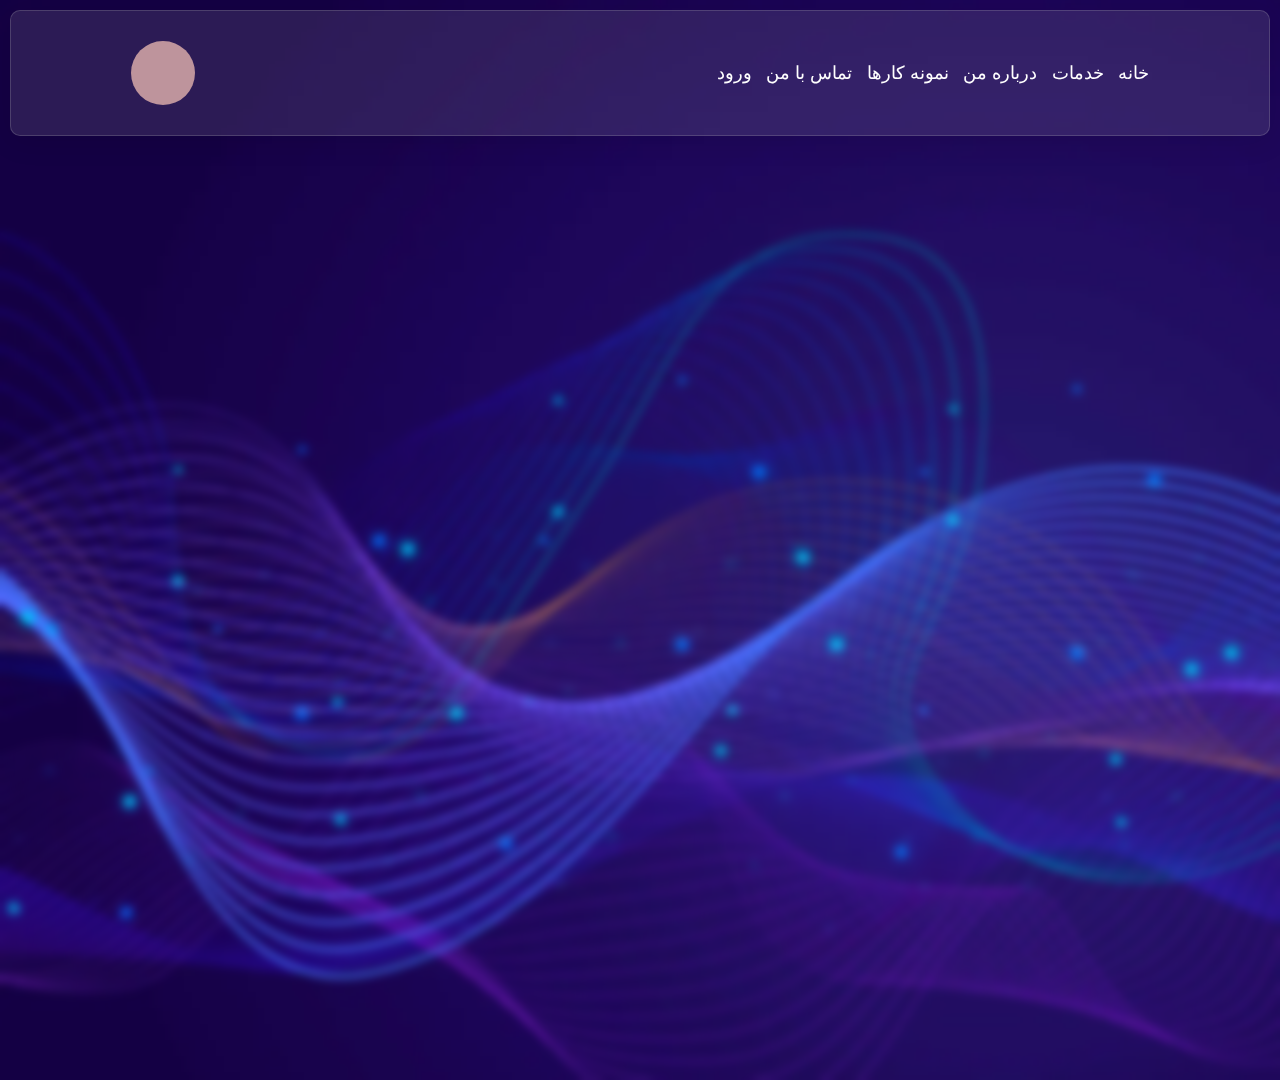
<file: index.html>
<!DOCTYPE html>
<html lang="fa" dir="rtl">
    <head>
        <meta charset="UTF-8" />
        <meta name="viewport" content="width=device-width, initial-scale=1.0" />
        <title>منو افقی</title>
        <link rel="stylesheet" href="style.css" />
    </head>
    <body>
        <header>
            <div class="navbar">
                <a href="#">خانه</a>
                <a href="#">خدمات</a>
                <a href="#">درباره من</a>
                <a href="#">نمونه کارها</a>
                <a href="#">تماس با من</a>
                <a href="/login">ورود</a>
            </div>
            <a href="#" class="logo"></a>
        </header>
    </body>
</html>
</file>
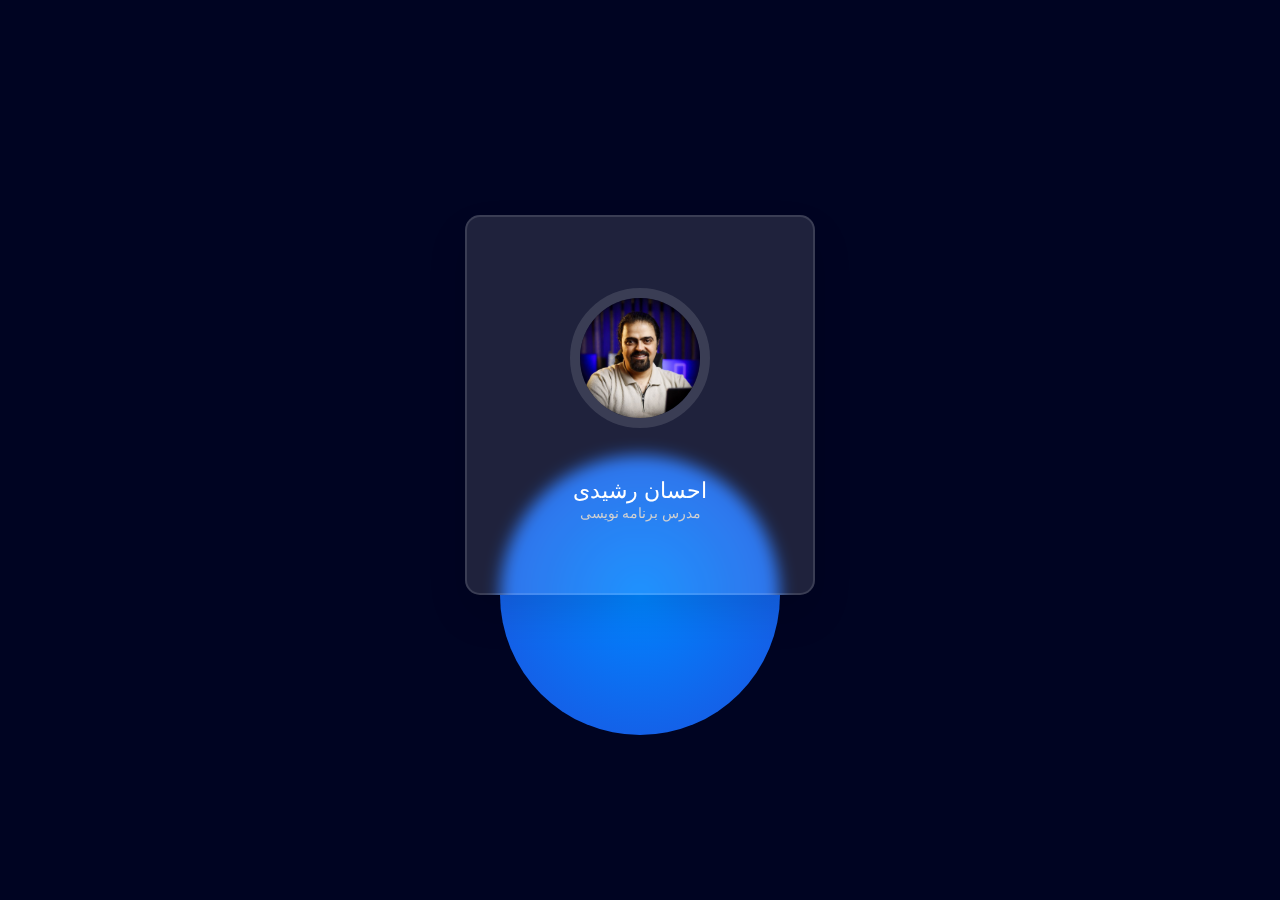
<file: 3d-card/index.html>
<!DOCTYPE html>
<html lang="en">
    <head>
        <meta name="viewport" content="width=device-width, initial-scale=1.0" />
        <title>Glassmorphism Flip Card</title>
        <!-- Font Awesome CDN -->
        <link rel="stylesheet" href="https://cdnjs.cloudflare.com/ajax/libs/font-awesome/5.15.4/css/all.min.css" />
        <!-- Google Fonts -->
        <link href="https://fonts.googleapis.com/css2?family=Poppins:wght@300;500&display=swap" rel="stylesheet" />
        <!-- Stylesheet -->
        <link rel="stylesheet" href="index.css" />
    </head>
    <body>
        <div class="container">
            <div class="card">
                <div class="front">
                    <img src="img/me.jpg" />
                    <div class="details">
                        <h2>احسان رشیدی</h2>
                        <span>مدرس برنامه نویسی</span>
                    </div>
                </div>
                <div class="back">
                    <a href="#" class="icon">
                        <i class="fab fa-instagram"></i>
                    </a>
                    <a href="#" class="icon">
                        <i class="fab fa-facebook-f"></i>
                    </a>
                    <a href="#" class="icon">
                        <i class="fab fa-twitter"></i>
                    </a>
                </div>
            </div>
        </div>
    </body>
</html>
</file>
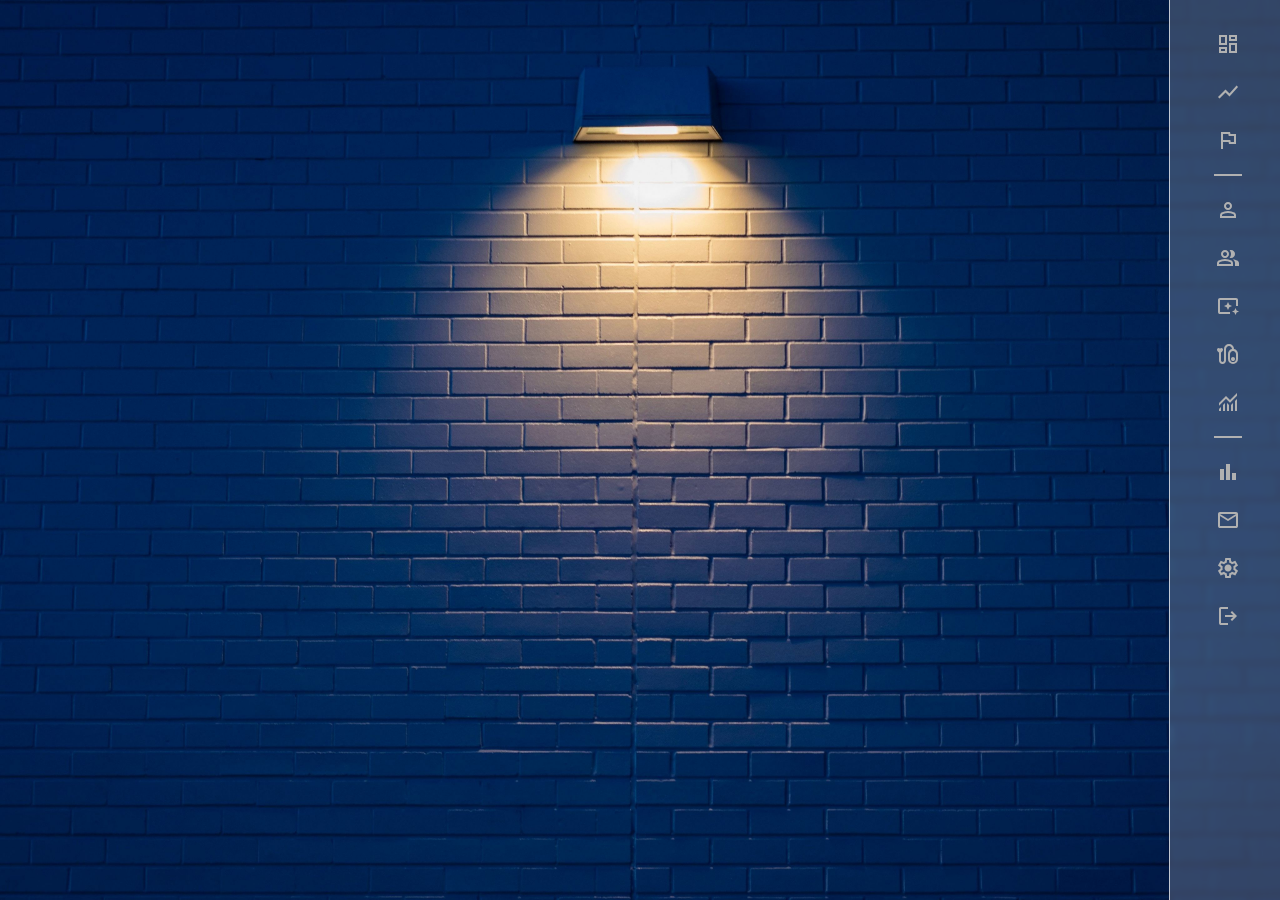
<file: dashboard/index.html>
<!DOCTYPE html>
<html lang="fa" dir="rtl">
    <head>
        <title>منوی عمودی</title>
        <meta charset="UTF-8" />
        <meta name="viewport" content="width=device-width, initial-scale=1.0" />
        <link
            rel="stylesheet"
            href="https://fonts.googleapis.com/css2?family=Material+Symbols+Outlined:opsz,wght,FILL,GRAD@20..48,100..700,0..1,-50..200" />
        <link rel="stylesheet" href="dashboard.css" />
    </head>
    <body>
        <aside class="sidebar">
            <ul class="links">
                <h4>منوی اصلی</h4>
                <li>
                    <span class="material-symbols-outlined">dashboard</span>
                    <a href="#">داشبورد</a>
                </li>
                <li>
                    <span class="material-symbols-outlined">show_chart</span>
                    <a href="#">درآمد</a>
                </li>
                <li>
                    <span class="material-symbols-outlined">flag</span>
                    <a href="#">گزارش‌ها</a>
                </li>
                <hr />
                <h4>پیشرفته</h4>
                <li>
                    <span class="material-symbols-outlined">person</span>
                    <a href="#">طراح</a>
                </li>
                <li>
                    <span class="material-symbols-outlined">group</span>
                    <a href="#">توسعه‌دهنده</a>
                </li>
                <li>
                    <span class="material-symbols-outlined">ambient_screen</span>
                    <a href="#">ساخت جادویی</a>
                </li>
                <li>
                    <span class="material-symbols-outlined">pacemaker</span>
                    <a href="#">سازنده تم</a>
                </li>
                <li>
                    <span class="material-symbols-outlined">monitoring</span>
                    <a href="#">تحلیل‌گر</a>
                </li>
                <hr />
                <h4>حساب کاربری</h4>
                <li>
                    <span class="material-symbols-outlined">bar_chart</span>
                    <a href="#">نمای کلی</a>
                </li>
                <li>
                    <span class="material-symbols-outlined">mail</span>
                    <a href="#">پیام‌ها</a>
                </li>
                <li>
                    <span class="material-symbols-outlined">settings</span>
                    <a href="#">تنظیمات</a>
                </li>
                <li class="logout-link">
                    <span class="material-symbols-outlined">logout</span>
                    <a href="#">خروج</a>
                </li>
            </ul>
        </aside>
    </body>
</html>
</file>
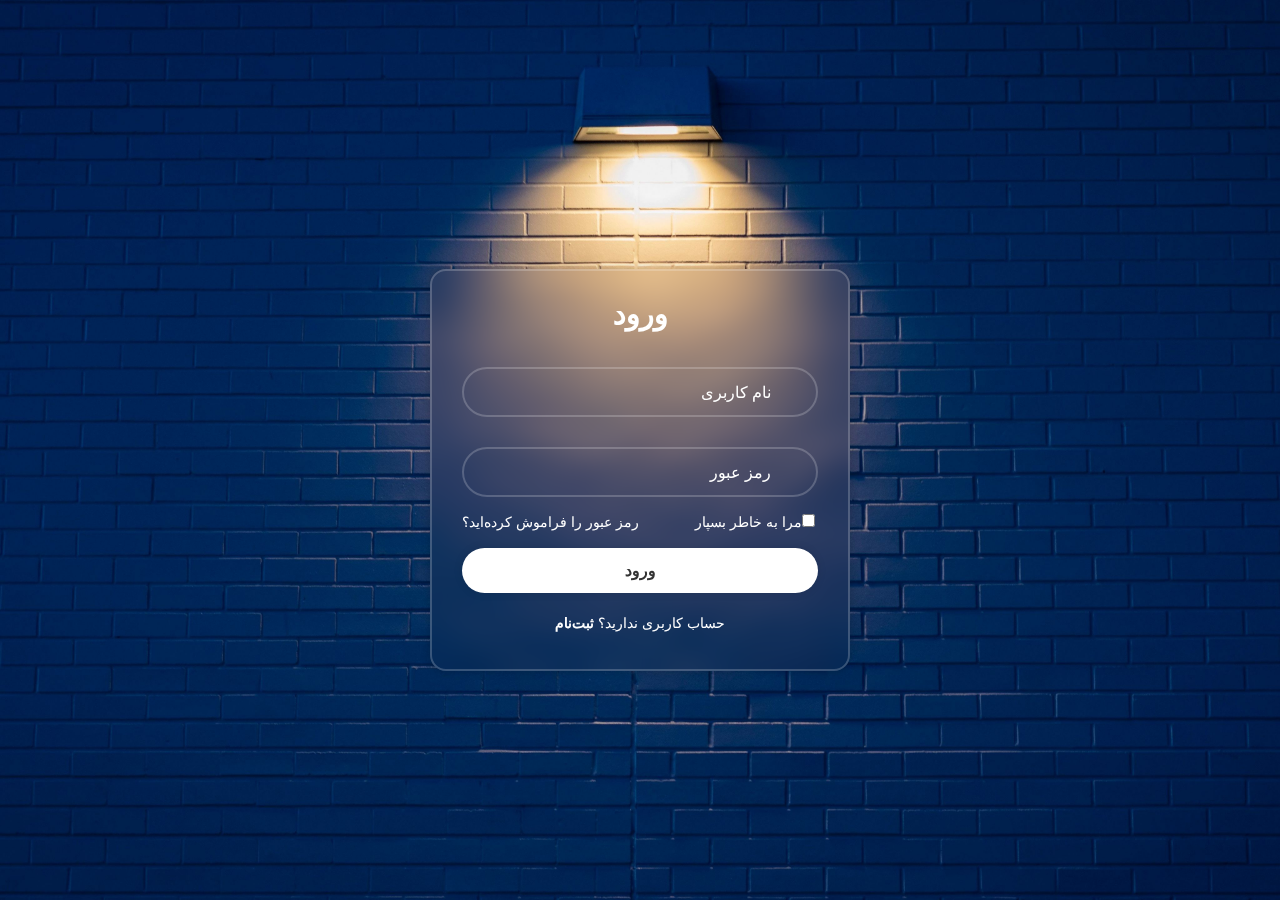
<file: login/index.html>
<!DOCTYPE html>
<html lang="fa" dir="rtl">
    <head>
        <meta charset="UTF-8" />
        <meta name="viewport" content="width=device-width, initial-scale=1.0" />
        <title>فرم ورود شیشه‌ای</title>
        <link rel="stylesheet" href="./style.css" />
    </head>
    <body>
        <div class="wrapper">
            <form action="">
                <h1>ورود</h1>
                <div class="input-box">
                    <input type="text" placeholder="نام کاربری" required />
                    <i class="bx bxs-user"></i>
                </div>
                <div class="input-box">
                    <input type="password" placeholder="رمز عبور" required />
                    <i class="bx bxs-lock-alt"></i>
                </div>
                <div class="remember-forgot">
                    <label><input type="checkbox" />مرا به خاطر بسپار</label>
                    <a href="#">رمز عبور را فراموش کرده‌اید؟</a>
                </div>
                <button type="submit" class="btn">ورود</button>
                <div class="register-link">
                    <p>حساب کاربری ندارید؟ <a href="#">ثبت‌نام</a></p>
                </div>
            </form>
        </div>
    </body>
</html>
</file>
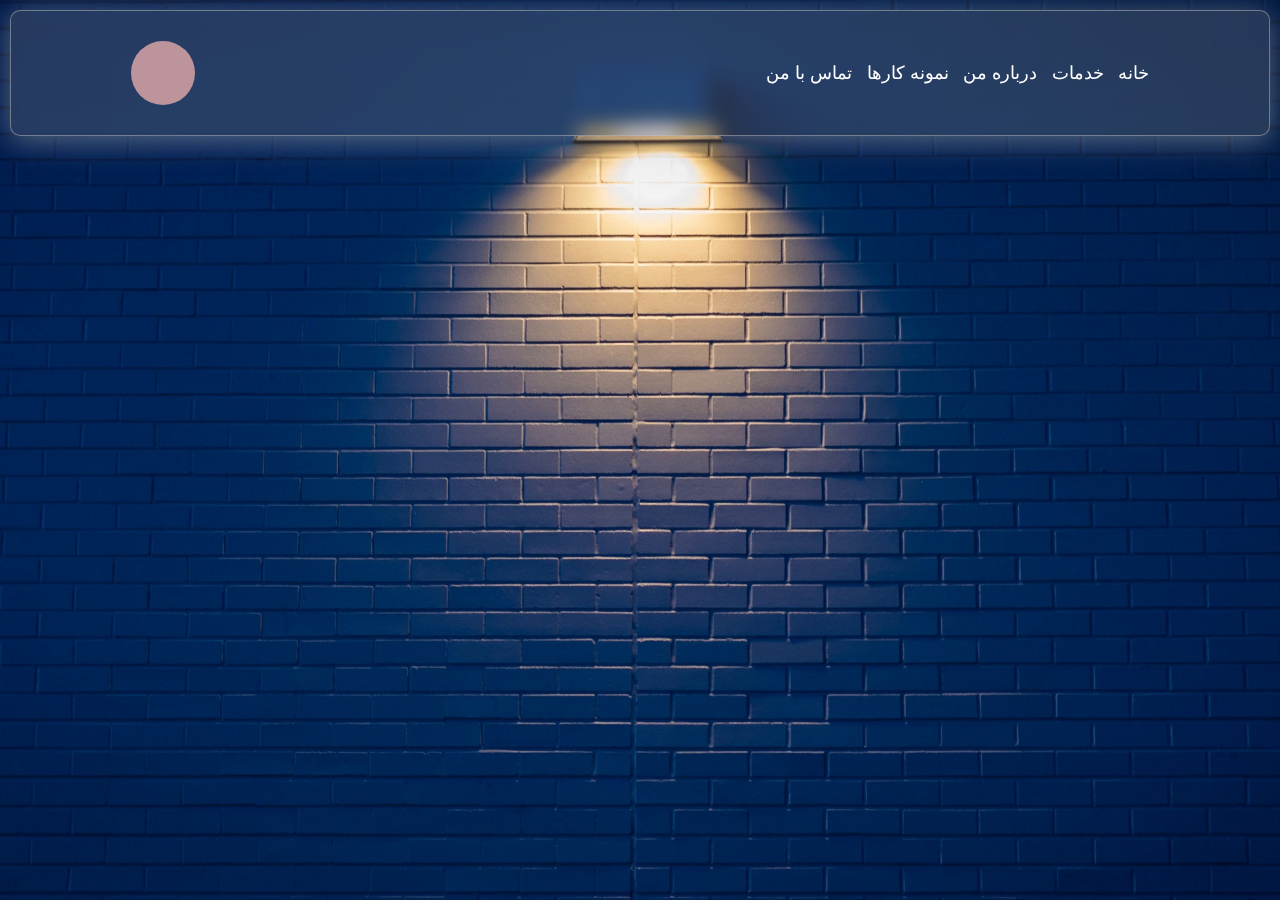
<file: navbar/index.html>
<!DOCTYPE html>
<html lang="fa" dir="rtl">
    <head>
        <meta charset="UTF-8" />
        <meta name="viewport" content="width=device-width, initial-scale=1.0" />
        <title>Home</title>
        <link rel="stylesheet" href="style.css" />
    </head>
    <body>
        <header>
            <div class="navbar">
                <a href="#">خانه</a>
                <a href="#">خدمات</a>
                <a href="#">درباره من</a>
                <a href="#">نمونه کارها</a>
                <a href="#">تماس با من</a>
            </div>
            <a href="#" class="logo"></a>
        </header>
    </body>
</html>
</file>
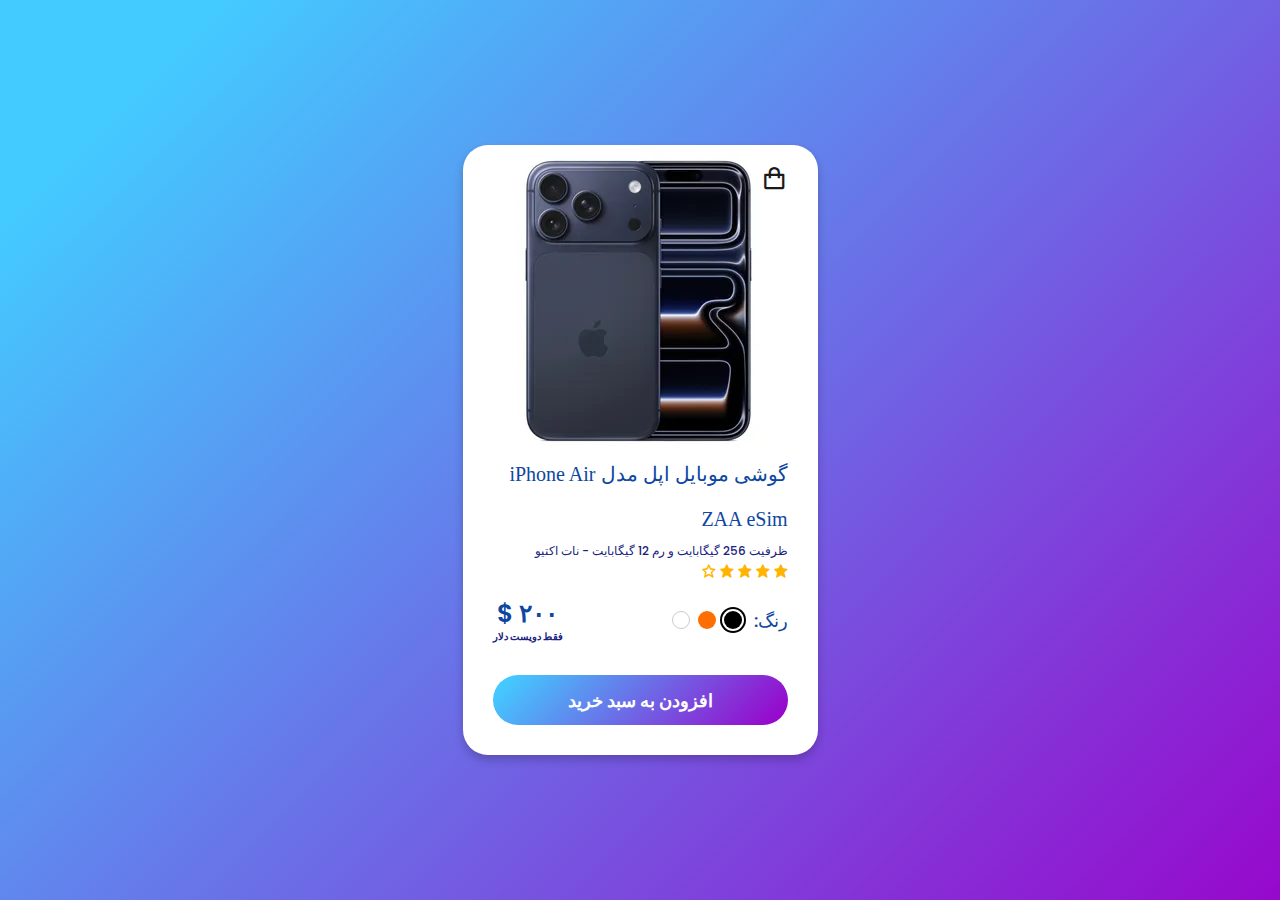
<file: product-card/index.html>
<!DOCTYPE html>
<html lang="fa" dir="rtl">
    <head>
        <meta charset="UTF-8" />
        <title>کارت محصول واکنش‌گرا و انیمیشنی | CodingLab</title>
        <link rel="stylesheet" href="index.css" />
        <link href="https://unpkg.com/boxicons@2.0.7/css/boxicons.min.css" rel="stylesheet" />
        <meta name="viewport" content="width=device-width, initial-scale=1.0" />
    </head>
    <body>
        <div class="product-card">
            <div class="logo-cart">
                <!--<img src="images/logo.jpg" alt="logo">-->
                <i class="bx bx-shopping-bag"></i>
            </div>

            <!-- تصاویر محصول -->
            <div class="main-images">
                <img id="black" class="black active" src="images/black.webp" alt="سیاه" />
                <img id="orange" class="orange" src="images/orange.webp" alt="نارنجی" />
                <img id="white" class="white" src="images/white.webp" alt="سفید" />
            </div>

            <!-- جزئیات محصول -->
            <div class="shoe-details">
                <span class="shoe_name">گوشی موبایل اپل مدل iPhone Air ZAA eSim</span>
                <p>ظرفیت 256 گیگابایت و رم 12 گیگابایت - نات اکتیو</p>
                <div class="stars">
                    <i class="bx bxs-star"></i>
                    <i class="bx bxs-star"></i>
                    <i class="bx bxs-star"></i>
                    <i class="bx bxs-star"></i>
                    <i class="bx bx-star"></i>
                </div>
            </div>

            <!-- انتخاب رنگ و قیمت -->
            <div class="color-price">
                <div class="color-option">
                    <span class="color">رنگ:</span>
                    <div class="circles">
                        <span class="circle black active" id="black"></span>
                        <span class="circle orange" id="orange"></span>
                        <span class="circle white" id="white"></span>
                    </div>
                </div>
                <div class="price">
                    <span class="price_num">۲۰۰ $</span>
                    <span class="price_letter">فقط دویست دلار</span>
                </div>
            </div>

            <!-- دکمه افزودن به سبد خرید -->
            <div class="button">
                <div class="button-layer"></div>
                <button>افزودن به سبد خرید</button>
            </div>
        </div>

        <script>
            let circle = document.querySelector(".color-option");
            circle.addEventListener("click", (e) => {
                let target = e.target;
                if (target.classList.contains("circle")) {
                    circle.querySelector(".active").classList.remove("active");
                    target.classList.add("active");
                    document.querySelector(".main-images .active").classList.remove("active");
                    document.querySelector(`.main-images .${target.id}`).classList.add("active");
                }
            });
        </script>
    </body>
</html>
</file>
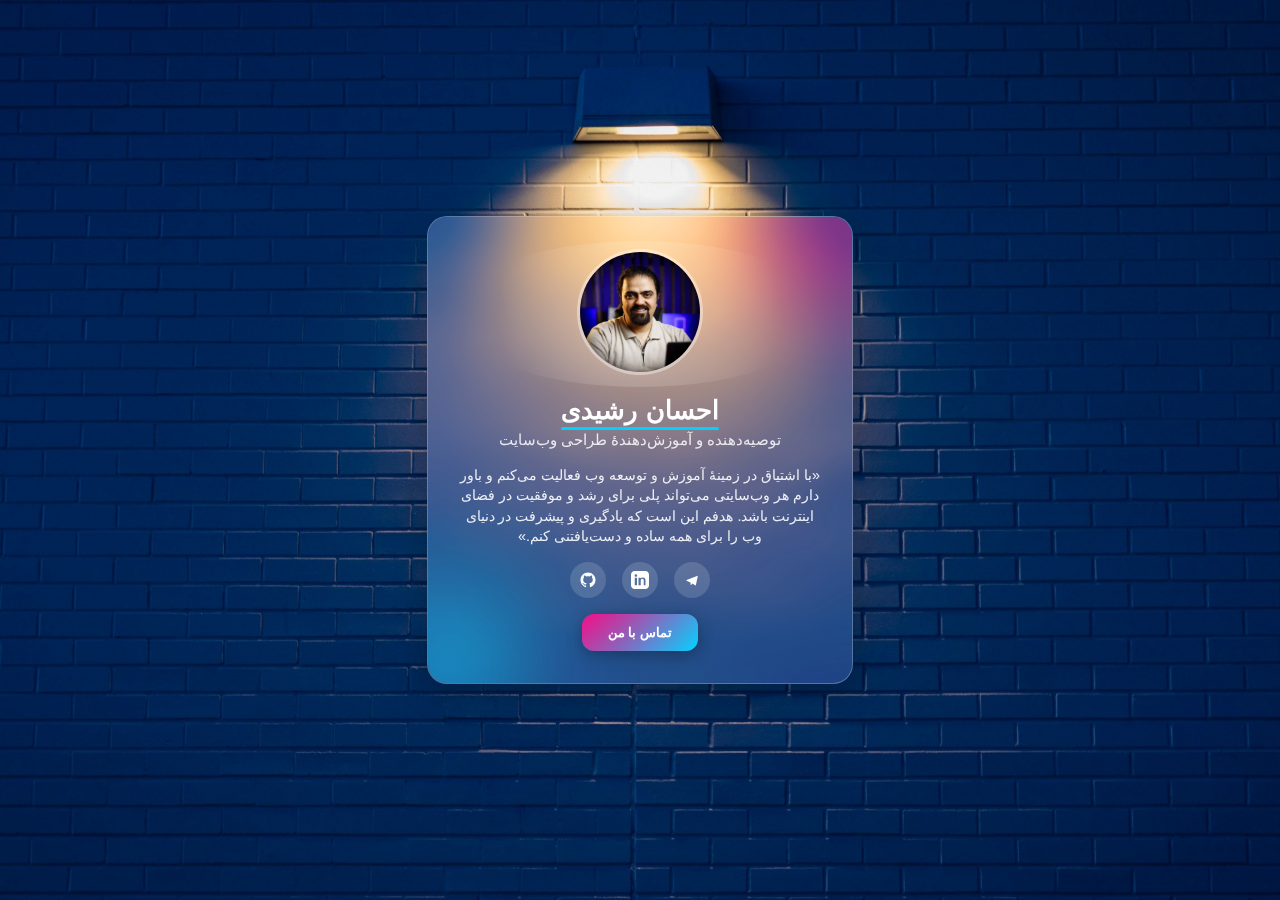
<file: profile/index.html>
<!DOCTYPE html>
<html lang="fa" dir="rtl">
    <head>
        <meta charset="utf-8" />
        <meta name="viewport" content="width=device-width,initial-scale=1" />
        <title>کارت پروفایل</title>
        <link rel="stylesheet" href="index.css" />
    </head>

    <body>
        <section class="page">
            <!-- کارت پروفایل -->
            <div class="card">
                <!-- عناصر تزئینی -->
                <div class="decor decor-top"></div>
                <div class="decor decor-bottom"></div>

                <!-- لایه گرادینت ظریف -->
                <div class="card-overlay"></div>

                <!-- تصویر پروفایل با افکت -->
                <div class="avatar-wrap">
                    <div class="avatar-glow"></div>
                    <img class="avatar" src="../img/me.jpg" alt="تصویر پروفایل" />
                </div>

                <!-- نام و عنوان -->
                <div class="heading">
                    <h2 class="name">
                        <span class="name-inner">
                            احسان رشیدی
                            <span class="underline"></span>
                        </span>
                    </h2>
                    <p class="title">توصیه‌دهنده و آموزش‌دهندهٔ طراحی وب‌سایت</p>
                </div>

                <!-- توضیحات -->
                <p class="description">
                    «با اشتیاق در زمینهٔ آموزش و توسعه وب فعالیت می‌کنم و باور دارم هر وب‌سایتی می‌تواند پلی برای رشد و موفقیت در فضای
                    اینترنت باشد. هدفم این است که یادگیری و پیشرفت در دنیای وب را برای همه ساده و دست‌یافتنی کنم.»
                </p>

                <!-- شبکه‌های اجتماعی -->
                <div class="socials">
                    <a class="social" href="#" aria-label="تلگرام">
                        <svg viewBox="0 0 24 24" aria-hidden="true">
                            <path
                                d="M9.999 15.2L9.999 15.2 9.998 15.199 9.998 15.2 4.8 12.9c-.6-.3-.6-.8 0-1l14-5.4c.6-.2 1 .1.8.9l-2.4 11.3c-.2.6-.6.7-1.2.4l-3.3-2.4-1.6 1.6c-.1.1-.2.2-.4.2-.1 0-.3 0-.4-.1-.2-.1-.3-.3-.3-.5l.2-3.4z" />
                        </svg>
                    </a>

                    <a class="social" href="#" aria-label="لینکدین">
                        <svg viewBox="0 0 24 24" aria-hidden="true">
                            <path
                                d="M19 0h-14c-2.761 0-5 2.239-5 5v14c0 2.761 
                  2.239 5 5 5h14c2.761 0 5-2.239 
                  5-5v-14c0-2.761-2.239-5-5-5zm-11 
                  19h-3v-10h3v10zm-1.5-11.268c-.966 
                  0-1.75-.784-1.75-1.75s.784-1.75 
                  1.75-1.75 1.75.784 
                  1.75 1.75-.784 1.75-1.75 
                  1.75zm13.5 11.268h-3v-5.604c0-1.338-.026-3.063-1.866-3.063-1.866 
                  0-2.151 1.456-2.151 
                  2.963v5.704h-3v-10h2.886v1.367h.041c.402-.76 
                  1.386-1.562 2.852-1.562 3.052 
                  0 3.613 2.007 3.613 4.615v5.58z" />
                        </svg>
                    </a>

                    <a class="social" href="#" aria-label="گیت‌هاب">
                        <svg viewBox="0 0 24 24" aria-hidden="true">
                            <path
                                fill-rule="evenodd"
                                clip-rule="evenodd"
                                d="M12 2C6.477 2 2 6.484 2 
                  12.017c0 4.425 2.865 8.18 6.839 
                  9.504.5.092.682-.217.682-.483 
                  0-.237-.008-.868-.013-1.703-2.782.605-3.369-1.343-3.369-1.343-.454-1.158-1.11-1.466-1.11-1.466-.908-.62.069-.608.069-.608 
                  1.003.07 1.531 
                  1.032 1.531 
                  1.032.892 1.53 2.341 1.088 
                  2.91.832.092-.647.35-1.088.636-1.338-2.22-.253-4.555-1.113-4.555-4.951 
                  0-1.093.39-1.988 
                  1.029-2.688-.103-.253-.446-1.272.098-2.65 
                  0 0 .84-.27 
                  2.75 1.026A9.564 9.564 0 0112 
                  6.844c.85.004 1.705.115 
                  2.504.337 1.909-1.296 
                  2.747-1.027 
                  2.747-1.027.546 1.379.202 
                  2.398.1 2.651.64.7 
                  1.028 1.595 
                  1.028 2.688 0 3.848-2.339 
                  4.695-4.566 
                  4.943.359.309.678.92.678 
                  1.855 0 1.338-.012 
                  2.419-.012 
                  2.747 0 .268.18.58.688.482A10.019 
                  10.019 0 0022 12.017C22 
                  6.484 17.522 2 12 2z" />
                        </svg>
                    </a>
                </div>

                <!-- دکمه تماس -->
                <div class="cta">
                    <button class="btn">تماس با من</button>
                </div>
            </div>
        </section>
    </body>
</html>
</file>
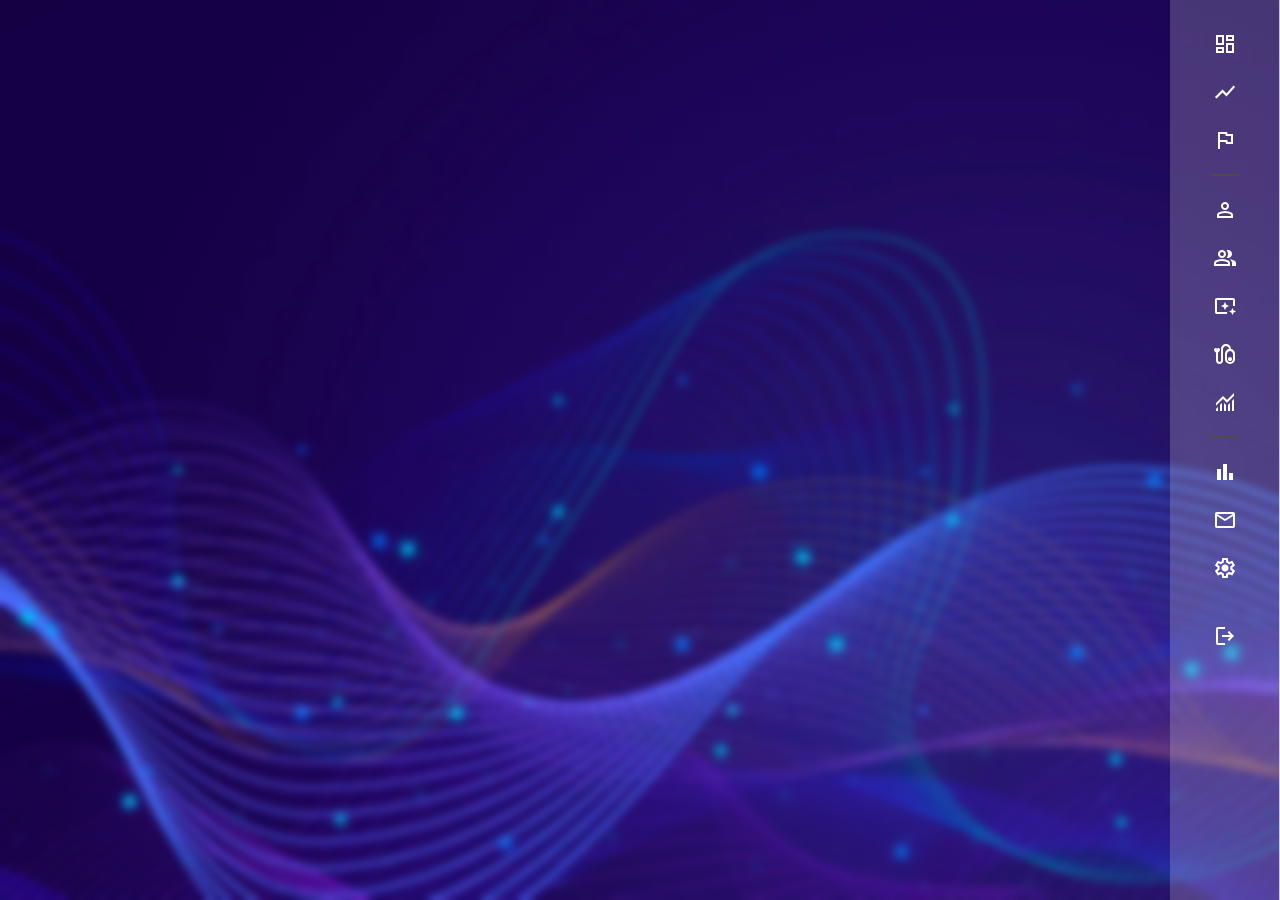
<file: side-bar/index.html>
<!DOCTYPE html>
<!-- Coding By CodingNepal - www.codingnepalweb.com -->
<html lang="fa" dir="rtl">
    <head>
        <title>Sidebar HTML and CSS</title>
        <meta charset="UTF-8" />
        <meta name="viewport" content="width=device-width, initial-scale=1.0" />
        <link
            rel="stylesheet"
            href="https://fonts.googleapis.com/css2?family=Material+Symbols+Outlined:opsz,wght,FILL,GRAD@20..48,100..700,0..1,-50..200" />
        <link rel="stylesheet" href="side-bar.css" />
    </head>
    <body>
        <aside class="sidebar">
            <ul class="links">
                <h4>منوی اصلی</h4>
                <li>
                    <span class="material-symbols-outlined">dashboard</span>
                    <a href="#">داشبورد</a>
                </li>
                <li>
                    <span class="material-symbols-outlined">show_chart</span>
                    <a href="#">درآمد</a>
                </li>
                <li>
                    <span class="material-symbols-outlined">flag</span>
                    <a href="#">گزارش‌ها</a>
                </li>
                <hr />
                <h4>پیشرفته</h4>
                <li>
                    <span class="material-symbols-outlined">person</span>
                    <a href="#">طراح</a>
                </li>
                <li>
                    <span class="material-symbols-outlined">group</span>
                    <a href="#">توسعه‌دهنده</a>
                </li>
                <li>
                    <span class="material-symbols-outlined">ambient_screen</span>
                    <a href="#">ساخت جادویی</a>
                </li>
                <li>
                    <span class="material-symbols-outlined">pacemaker</span>
                    <a href="#">سازنده تم</a>
                </li>
                <li>
                    <span class="material-symbols-outlined">monitoring</span>
                    <a href="#">تحلیل‌گر</a>
                </li>
                <hr />
                <h4>حساب کاربری</h4>
                <li>
                    <span class="material-symbols-outlined">bar_chart</span>
                    <a href="#">نمای کلی</a>
                </li>
                <li>
                    <span class="material-symbols-outlined">mail</span>
                    <a href="#">پیام‌ها</a>
                </li>
                <li>
                    <span class="material-symbols-outlined">settings</span>
                    <a href="#">تنظیمات</a>
                </li>
                <li class="logout-link">
                    <span class="material-symbols-outlined">logout</span>
                    <a href="#">خروج</a>
                </li>
            </ul>
        </aside>
    </body>
</html>
</file>
<file: style.css>
* {
    margin: 0;
    padding: 0;
    font-family: "Segoe UI", Tahoma, Geneva, Verdana, sans-serif;
    box-sizing: border-box;
}

a {
    text-decoration: none;
}

header {
    display: flex;
    justify-content: space-between;
    align-items: center;
    padding: 30px 120px;
    position: sticky;
    top: 0;

    background-color: rgba(189, 189, 189, 0.14);
    border: 1px solid rgba(189, 189, 189, 0.22);

    box-shadow: 0 4px 30px rgba(0, 0, 0, 0.1);
    backdrop-filter: blur(10.3px);
    -webkit-backdrop-filter: blur(10.3px);
    margin: 10px;
    border-radius: 10px;

    top: 10px;
}

body {
    position: absolute;
    top: 0;
    right: 0;
    left: 0;
    bottom: 0;
    background: url("./img/bg.webp");
    object-fit: cover;
    height: 120vh;
    backdrop-filter: blur(5px);
    -webkit-backdrop-filter: blur(5px);
}

.logo {
    font-size: 18px;
    font-weight: 100;
    transition: all 1s;
    padding-bottom: 5px;
    width: 64px;
    height: 64px;
    border-radius: 100%;
    background-color: #be949c;
    /* box-shadow: 0px 0px 20px #4b5fe9; */
    animation: pulse 1s alternate infinite;
}

.navbar a {
    color: white;
    font-size: 18px;
    font-weight: 100;
    margin-left: 10px;
    border-bottom: 2px solid transparent;
    padding-bottom: 5px;
    transition: all 1s;
}

.navbar a:hover {
    border-bottom: 2px solid white;
}

@keyframes pulse {
    10% {
        box-shadow: 0px 0px 5px #be949c;
    }
    25% {
        box-shadow: 0px 0px 10px #be949c;
    }
    50% {
        box-shadow: 0px 0px 15px #be949c;
    }

    100% {
        box-shadow: 0px 0px 20px #be949c;
    }
}
</file>
<file: 3d-card/index.css>
:root {
    --theme-color-1: #0084ff;
    --theme-color-2: #1c53df;
    --bg-color: #000422;
    --white-shade-1: #ffffff;
    --white-shade-2: #d0d0d0;
    --white-rgba: rgba(255, 255, 255, 0.12);
}
* {
    padding: 0;
    margin: 0;
    box-sizing: border-box;
    font-family: tahoma;
}
body {
    background-color: var(--bg-color);
}
.container {
    position: absolute;
    transform: translate(-50%, -50%);
    top: 45%;
    left: 50%;
    perspective: 800px;
}
.container:before {
    content: "";
    position: absolute;
    height: 280px;
    width: 280px;
    background: radial-gradient(var(--theme-color-1), var(--theme-color-2));
    border-radius: 50%;
    top: 100%;
    left: 50%;
    transform: translate(-50%, -50%);
}
.card {
    height: 380px;
    width: 350px;
    position: relative;
}
.front,
.back {
    position: absolute;
    display: flex;
    align-items: center;
    height: 100%;
    width: 100%;
    border-radius: 15px;
    background-color: var(--white-rgba);
    border: 2px solid var(--white-rgba);
    backdrop-filter: blur(8px);
    transform-style: preserve-3d;
    backface-visibility: hidden;
    transition: 1s;
    box-shadow: 0 20px 40px rgba(0, 0, 0, 0.1);
}
.front {
    flex-direction: column;
    justify-content: center;
    gap: 50px;
}
.front img {
    height: 140px;
    width: 140px;
    border-radius: 50%;
    border: 10px solid var(--white-rgba);
}
.details {
    text-align: center;
}
h2 {
    font-size: 22px;
    font-weight: 500;
    letter-spacing: 0.5px;
    color: var(--white-shade-1);
}
span {
    font-size: 14px;
    color: var(--white-shade-2);
}
.back {
    justify-content: space-around;
    transform: rotateY(180deg);
}
.icon {
    display: grid;
    place-items: center;
    height: 65px;
    width: 65px;
    background-color: var(--white-rgba);
    font-size: 25px;
    border-radius: 8px;
    text-decoration: none;
    color: var(--white-shade-1);
}
.icon:hover {
    transform: translateY(-10px);
    background-color: var(--white-shade-1);
    color: var(--theme-color-1);
}
.card:hover .back {
    transform: rotateY(0deg);
}
.card:hover .front {
    transform: rotateY(-180deg);
}
</file>
<file: dashboard/dashboard.css>
* {
    padding: 0;
    margin: 0;
    font-family: "Segoe UI", Tahoma, Geneva, Verdana, sans-serif;
}

body {
    display: flex;
    flex-direction: column;
    background-image: url("img/bg.jpg");
    background-size: cover;
    background-position: top;
    height: 100vh;
}

.sidebar {
    display: flex;
    align-items: start;
    padding-right: 30px;
    flex-direction: column;

    width: 80px;
    height: 100%;

    background-color: rgba(255, 255, 255, 0.2);
    backdrop-filter: blur(3px);

    border-left: 1px solid rgba(255, 255, 255, 0.7);

    transition: width 0.5s ease;

    ul {
        list-style: none;
        margin-top: 20px;
        overflow-y: auto;
        scrollbar-width: none;
        height: calc(100% - 100px);
        li {
            cursor: pointer;
            transition: background 0.5s ease;
            display: flex;
            flex-direction: "row";
            border-radius: 4px;

            a {
                color: #b1b1b1;
                padding: 10px;
                display: none;
                font-weight: 500;
                white-space: nowrap;
                text-decoration: none;
            }

            span {
                transition: color 0.5s ease;
                padding: 12px 10px;
                color: #b1b1b1;
            }
        }
        li:hover {
            background: #fff;
        }

        h4 {
            color: #222;
            font-weight: 500;
            display: none;
            margin-bottom: 10px;
        }

        hr {
            margin: 10px 8px;
            border: 1px solid #b1b1b1;
        }
    }
}

.sidebar:hover {
    width: 260px;

    ul {
        h4 {
            display: block;
            color: white;
        }

        hr {
            border-color: transparent;
        }

        li span {
            color: #b1b1b1;
            padding: 12px 10px;
        }
        li a {
            display: block;
        }
    }
}
</file>
<file: login/style.css>
@import url("https://fonts.googleapis.com/css2?family=Poppins:wght@200;400;500;600;700;800;900&display=swap");

* {
    margin: 0;
    padding: 0;
    box-sizing: border-box;
    font-family: "Poppins", sans-serif;
}

body {
    display: flex;
    flex-direction: column;
    background-image: url("../img/bg.jpg");
    background-size: cover;
    background-position: top;
    height: 100vh;
    justify-content: center;
    align-items: center;
}

.wrapper {
    margin-top: 40px;
    width: 420px;
    background-color: transparent;
    border: 2px solid rgba(255, 255, 255, 0.2);
    backdrop-filter: blur(15px);
    box-shadow: 0 0 10px rgba(0, 0, 0, 0.2);
    color: #fff;
    border-radius: 16px;
    padding: 20px 30px;
}

.wrapper h1 {
    font-size: 30px;
    text-align: center;
}

.wrapper .input-box {
    width: 100%;
    height: 50px;
    position: relative;
    margin: 30px 0;
}

.input-box input {
    width: 100%;
    height: 100%;
    background: transparent;
    border: none;
    outline: none;
    border: 2px solid rgba(255, 255, 255, 0.2);
    border-radius: 40px;
    font-size: 16px;
    color: #fff;
    padding: 20px 45px 20px 20px;
}

.input-box input::placeholder {
    color: #fff;
}

.input-box i {
    position: absolute;
    right: 20px;
    top: 50%;
    transform: translateY(-50%);
    font-size: 20px;
}

.wrapper .remember-forgot {
    display: flex;
    justify-content: space-between;
    font-size: 14px;
    margin: -15px 0 15px;
}

.remember-forgot label input {
    accent-color: #fff;
    margin-right: 3px;
}

.remember-forgot a {
    color: #fff;
    text-decoration: none;
}

.remember-forgot a:hover {
    text-decoration: underline;
}

.wrapper .btn {
    width: 100%;
    height: 45px;
    background: #fff;
    border: none;
    outline: none;
    border-radius: 40px;
    box-shadow: 0 0 10px rgba(0, 0, 0, 0.1);
    cursor: pointer;
    font-size: 16px;
    color: #333;
    font-weight: 600;
}

.wrapper .register-link {
    text-align: center;
    font-size: 14px;
    margin: 20px 0 15px;
}

.wrapper .register-link p a {
    color: #fff;
    text-decoration: none;
    font-weight: 600;
}

.wrapper .register-link p a:hover {
    text-decoration: underline;
}
</file>
<file: navbar/style.css>
* {
    margin: 0;
    padding: 0;
    font-family: "Segoe UI", Tahoma, Geneva, Verdana, sans-serif;
    box-sizing: border-box;
}

a {
    text-decoration: none;
}

header {
    display: flex;
    justify-content: space-between;
    align-items: center;
    padding: 30px 120px;
    position: sticky;
    top: 0;
    background-color: rgba(189, 189, 189, 0.2);
    border: 1px solid rgba(189, 189, 189, 0.5);
    box-shadow: 0 4px 30px rgba(189, 189, 189, 0.5);
    backdrop-filter: blur(10.3px);
    -webkit-backdrop-filter: blur(10.3px);
    margin: 10px;
    border-radius: 10px;
    top: 10px;
}

body {
    display: flex;
    flex-direction: column;
    background-image: url("../img/bg.jpg");
    background-size: cover;
    background-position: top;
    height: 100vh;
}

.logo {
    font-size: 18px;
    font-weight: 100;
    transition: all 1s;
    padding-bottom: 5px;
    width: 64px;
    height: 64px;
    border-radius: 100%;
    background-color: #be949c;
    /* box-shadow: 0px 0px 20px #4b5fe9; */
    animation: pulse 1s alternate infinite;
}

.navbar a {
    color: white;
    font-size: 18px;
    font-weight: 100;
    margin-left: 10px;
    border-bottom: 2px solid transparent;
    padding-bottom: 5px;
    transition: all 1s;
}

.navbar a:hover {
    border-bottom: 2px solid white;
}

@keyframes pulse {
    10% {
        box-shadow: 0px 0px 5px #be949c;
    }
    25% {
        box-shadow: 0px 0px 10px #be949c;
    }
    50% {
        box-shadow: 0px 0px 15px #be949c;
    }

    100% {
        box-shadow: 0px 0px 20px #be949c;
    }
}
</file>
<file: product-card/index.css>
/* Google Fonts Poppins */
@import url("https://fonts.googleapis.com/css2?family=Poppins:wght@400;500;600&display=swap");

* {
    margin: 0;
    padding: 0;
    box-sizing: border-box;
    font-family: "Poppins", sans-serif;
}

body {
    height: 100vh;
    display: flex;
    align-items: center;
    justify-content: center;
    background-image: linear-gradient(135deg, #43cbff 10%, #9708cc 100%);
    direction: rtl; /* راست‌چین */
}

.product-card {
    position: relative;
    max-width: 355px;
    width: 100%;
    border-radius: 25px;
    padding: 20px 30px 30px 30px;
    background: #fff;
    box-shadow: 0 5px 10px rgba(0, 0, 0, 0.2);
    z-index: 3;
    overflow: hidden;
}

.product-card .logo-cart {
    display: flex;
    align-items: center;
    justify-content: space-between;
}

.product-card .logo-cart img {
    height: 60px;
    width: 60px;
    object-fit: cover;
}

.product-card .logo-cart i {
    font-size: 27px;
    color: #1a1a1a; /* متن آیکون */
    cursor: pointer;
    transition: color 0.3s ease;
}

.product-card .logo-cart i:hover {
    color: #0d47a1;
}

.product-card .main-images {
    position: relative;
    height: 210px;
}

.product-card .main-images img {
    position: absolute;
    height: 300px;
    width: 300px;
    object-fit: cover;
    right: 0; /* راست‌چین */
    top: -40px;
    z-index: -1;
    opacity: 0;
    transition: opacity 0.5s ease;
    transform: rotate(0deg); /* تصاویر صاف */
}

.product-card .main-images img.active {
    opacity: 1;
}

.shoe-details {
    margin-top: 50px;
}

.product-card .shoe-details .shoe_name {
    font-size: 20px;
    /* font-weight: 600; */
    color: #0d47a1;
    text-align: right;
    font-family: tahoma;
    line-height: 45px;
}

.product-card .shoe-details p {
    font-size: 12px;
    font-weight: 500;
    color: #1a237e; /* توضیحات */
    text-align: justify;
}

.product-card .shoe-details .stars i {
    margin: 0 -1px;
    color: #ffb400; /* رنگ ستاره‌ها */
}

.color-price {
    display: flex;
    justify-content: space-between;
    align-items: center;
    margin-top: 10px;
}

.color-price .color-option {
    display: flex;
    align-items: center;
}

.color-price .color-option .color {
    font-size: 18px;
    font-weight: 500;
    color: #0d47a1; /* متن رنگ */
    margin-left: 8px;
}

.color-option .circles {
    display: flex;
}

.color-option .circles .circle {
    height: 18px;
    width: 18px;
    border-radius: 50%;
    margin: 0 4px;
    cursor: pointer;
    transition: all 0.4s ease;
}

/* رنگ‌ها و حالت فعال */
.color-option .circles .circle.black {
    background: #000;
}
.color-option .circles .circle.black.active {
    box-shadow: 0 0 0 2px #fff, 0 0 0 4px #000;
}

.color-option .circles .circle.orange {
    background: #ff6f00;
}
.color-option .circles .circle.orange.active {
    box-shadow: 0 0 0 2px #fff, 0 0 0 4px #ff6f00;
}

.color-option .circles .circle.white {
    background: #fff;
    border: 1px solid #ccc;
}
.color-option .circles .circle.white.active {
    box-shadow: 0 0 0 2px #000, 0 0 0 4px #fff;
}

.color-price .price {
    display: flex;
    flex-direction: column;
    justify-content: center;
    align-items: center;
}

.color-price .price .price_num {
    font-size: 25px;
    font-weight: 600;
    color: #0d47a1;
}

.color-price .price .price_letter {
    font-size: 10px;
    font-weight: 600;
    margin-top: -4px;
    color: #1a237e;
}

.product-card .button {
    position: relative;
    height: 50px;
    width: 100%;
    border-radius: 25px;
    margin-top: 30px;
    overflow: hidden;
}

.product-card .button .button-layer {
    position: absolute;
    height: 100%;
    width: 300%;
    right: -100%;
    background-image: linear-gradient(135deg, #9708cc, #43cbff, #9708cc, #43cbff);
    transition: all 0.4s ease;
    border-radius: 25px;
}

.product-card .button:hover .button-layer {
    right: 0;
}

.product-card .button button {
    position: relative;
    height: 100%;
    width: 100%;
    background: none;
    outline: none;
    border: none;
    font-size: 18px;
    font-weight: 600;
    letter-spacing: 1px;
    color: #fff;
    direction: rtl;
}
</file>
<file: profile/index.css>
body {
    margin: 0;
    padding: 0;
    min-height: 100vh;
    display: flex;
    justify-content: center;
    align-items: center;
    background: url("../img/bg.jpg") no-repeat center/cover;
    font-family: "Segoe UI", Tahoma, Geneva, Verdana, sans-serif;
}

/* Section */
.page {
    display: flex;
    justify-content: center;
    align-items: center;
    padding: 2rem;
}

/* Card */
.card {
    position: relative;
    width: 360px;
    padding: 2rem;
    border-radius: 20px;
    background: rgba(255, 255, 255, 0.12);
    backdrop-filter: blur(18px) saturate(160%);
    -webkit-backdrop-filter: blur(18px) saturate(160%);
    border: 1px solid rgba(255, 255, 255, 0.25);
    box-shadow: 0 8px 32px rgba(0, 0, 0, 0.25);
    text-align: center;
    overflow: hidden;
    color: #fff;
}

/* Overlay gradient subtle */
.card-overlay {
    position: absolute;
    inset: 0;
    background: linear-gradient(145deg, rgba(255, 255, 255, 0.08), rgba(255, 255, 255, 0));
    border-radius: inherit;
    pointer-events: none;
}

/* Decorative shapes */
.decor {
    position: absolute;
    width: 120px;
    height: 120px;
    border-radius: 50%;
    filter: blur(60px);
    z-index: 0;
}
.decor-top {
    top: -40px;
    right: -40px;
    background: #ff0080;
}
.decor-bottom {
    bottom: -40px;
    left: -40px;
    background: #00d2ff;
}

/* Avatar */
.avatar-wrap {
    position: relative;
    margin-bottom: 1rem;
}
.avatar-glow {
    position: absolute;
    inset: -8px;
    border-radius: 50%;
    background: radial-gradient(circle, rgba(255, 255, 255, 0.3), transparent 70%);
    animation: pulse 3s infinite alternate;
}
.avatar {
    position: relative;
    width: 120px;
    height: 120px;
    border-radius: 50%;
    border: 3px solid rgba(255, 255, 255, 0.4);
    object-fit: cover;
    z-index: 1;
}

/* Pulse animation */
@keyframes pulse {
    from {
        transform: scale(0.95);
        opacity: 0.7;
    }
    to {
        transform: scale(1.05);
        opacity: 1;
    }
}

/* Heading */
.heading .name {
    margin: 0;
    font-size: 1.6rem;
    font-weight: 700;
    position: relative;
    display: inline-block;
}
.name-inner {
    position: relative;
}
.underline {
    display: block;
    height: 3px;
    width: 100%;
    background: #00d2ff;
    position: absolute;
    bottom: -6px;
    left: 0;
    border-radius: 3px;
    animation: slide 2s infinite;
}
@keyframes slide {
    0% {
        width: 0;
    }
    50% {
        width: 100%;
    }
    100% {
        width: 0;
    }
}
.title {
    font-size: 0.95rem;
    margin-top: 0.4rem;
    opacity: 0.85;
}

/* Description */
.description {
    font-size: 0.9rem;
    margin: 1rem 0;
    line-height: 1.4;
    opacity: 0.9;
}

/* Socials */
.socials {
    display: flex;
    justify-content: center;
    gap: 1rem;
    margin: 1rem 0;
}
.social {
    display: flex;
    width: 36px;
    height: 36px;
    justify-content: center;
    align-items: center;
    border-radius: 50%;
    background: rgba(255, 255, 255, 0.15);
    transition: all 0.3s;
}
.social svg {
    width: 18px;
    height: 18px;
    fill: #fff;
}
.social:hover {
    background: rgba(255, 255, 255, 0.35);
    transform: translateY(-3px);
}

/* Button */
.cta {
    margin-top: 1rem;
}
.btn {
    padding: 0.7rem 1.6rem;
    border-radius: 12px;
    border: none;
    cursor: pointer;
    background: linear-gradient(135deg, #ff0080, #00d2ff);
    color: #fff;
    font-weight: 600;
    letter-spacing: 0.5px;
    box-shadow: 0 4px 15px rgba(0, 0, 0, 0.3);
    transition: all 0.3s;
}
.btn:hover {
    transform: translateY(-2px);
    box-shadow: 0 6px 20px rgba(0, 0, 0, 0.35);
}
</file>
<file: side-bar/side-bar.css>
/* Importing Google font - Poppins */
@import url("https://fonts.googleapis.com/css2?family=Poppins:wght@400;500;600;700&display=swap");
* {
    margin: 0;
    padding: 0;
    box-sizing: border-box;
    font-family: "Poppins", sans-serif;
}
body {
    position: absolute;
    top: 0;
    right: 0;
    left: 0;
    bottom: 0;
    background-image: url("../img/bg.webp");
    object-fit: cover;
    height: 100vh;
    backdrop-filter: blur(5px);
    -webkit-backdrop-filter: blur(5px);
}
.sidebar {
    position: fixed;
    top: 0;
    right: 0;
    width: 110px;
    height: 100%;
    display: flex;
    align-items: center;
    flex-direction: column;
    background: rgba(255, 255, 255, 0.2);
    backdrop-filter: blur(3px);
    --webkit-backdrop-filter: blur(3px);
    border-right: 1px solid rgba(255, 255, 255, 0.7);
    transition: width 0.5s ease;
}
.sidebar:hover {
    width: 260px;
}
.sidebar .logo {
    font-size: 18px;
    font-weight: 100;
    transition: all 1s;
    padding-bottom: 5px;
    width: 64px;
    height: 64px;
    border-radius: 100%;
    background-color: #be949c;
    /* box-shadow: 0px 0px 20px #4b5fe9; */
    animation: pulse 1s alternate infinite;
}

@keyframes pulse {
    10% {
        box-shadow: 0px 0px 5px #be949c;
    }
    25% {
        box-shadow: 0px 0px 10px #be949c;
    }
    50% {
        box-shadow: 0px 0px 15px #be949c;
    }

    100% {
        box-shadow: 0px 0px 20px #be949c;
    }
}

.sidebar:hover .logo h2 {
    display: block;
}
.sidebar .links {
    list-style: none;
    margin-top: 20px;
    overflow-y: auto;
    scrollbar-width: none;
    height: calc(100% - 140px);
}
.sidebar .links::-webkit-scrollbar {
    display: none;
}
.links li {
    display: flex;
    border-radius: 4px;
    align-items: center;
    transition: background 0.5s ease;
}
.links li:hover {
    cursor: pointer;
    background: #fff;
}
.links h4 {
    color: #222;
    font-weight: 500;
    display: none;
    margin-bottom: 10px;
}
.sidebar:hover .links h4 :hover {
    color: #222;
}
.sidebar:hover .links h4 {
    display: block;
    color: white;
    transition: color 0.5s ease;
}
.links hr {
    margin: 10px 8px;
    border: 1px solid #4c4c4c;
}
.sidebar:hover .links hr {
    border-color: transparent;
}
.links li span:hover {
    color: #222;
}
.links li span {
    transition: color 0.5s ease;
    padding: 12px 10px;
    color: white;
}
.links li a {
    padding: 10px;
    color: #fff;
    display: none;
    font-weight: 500;
    white-space: nowrap;
    text-decoration: none;
}
.links li a:hover {
    color: #222;
}

.sidebar:hover .links li a {
    display: block;
}
.links .logout-link {
    margin-top: 20px;
}
</file>
